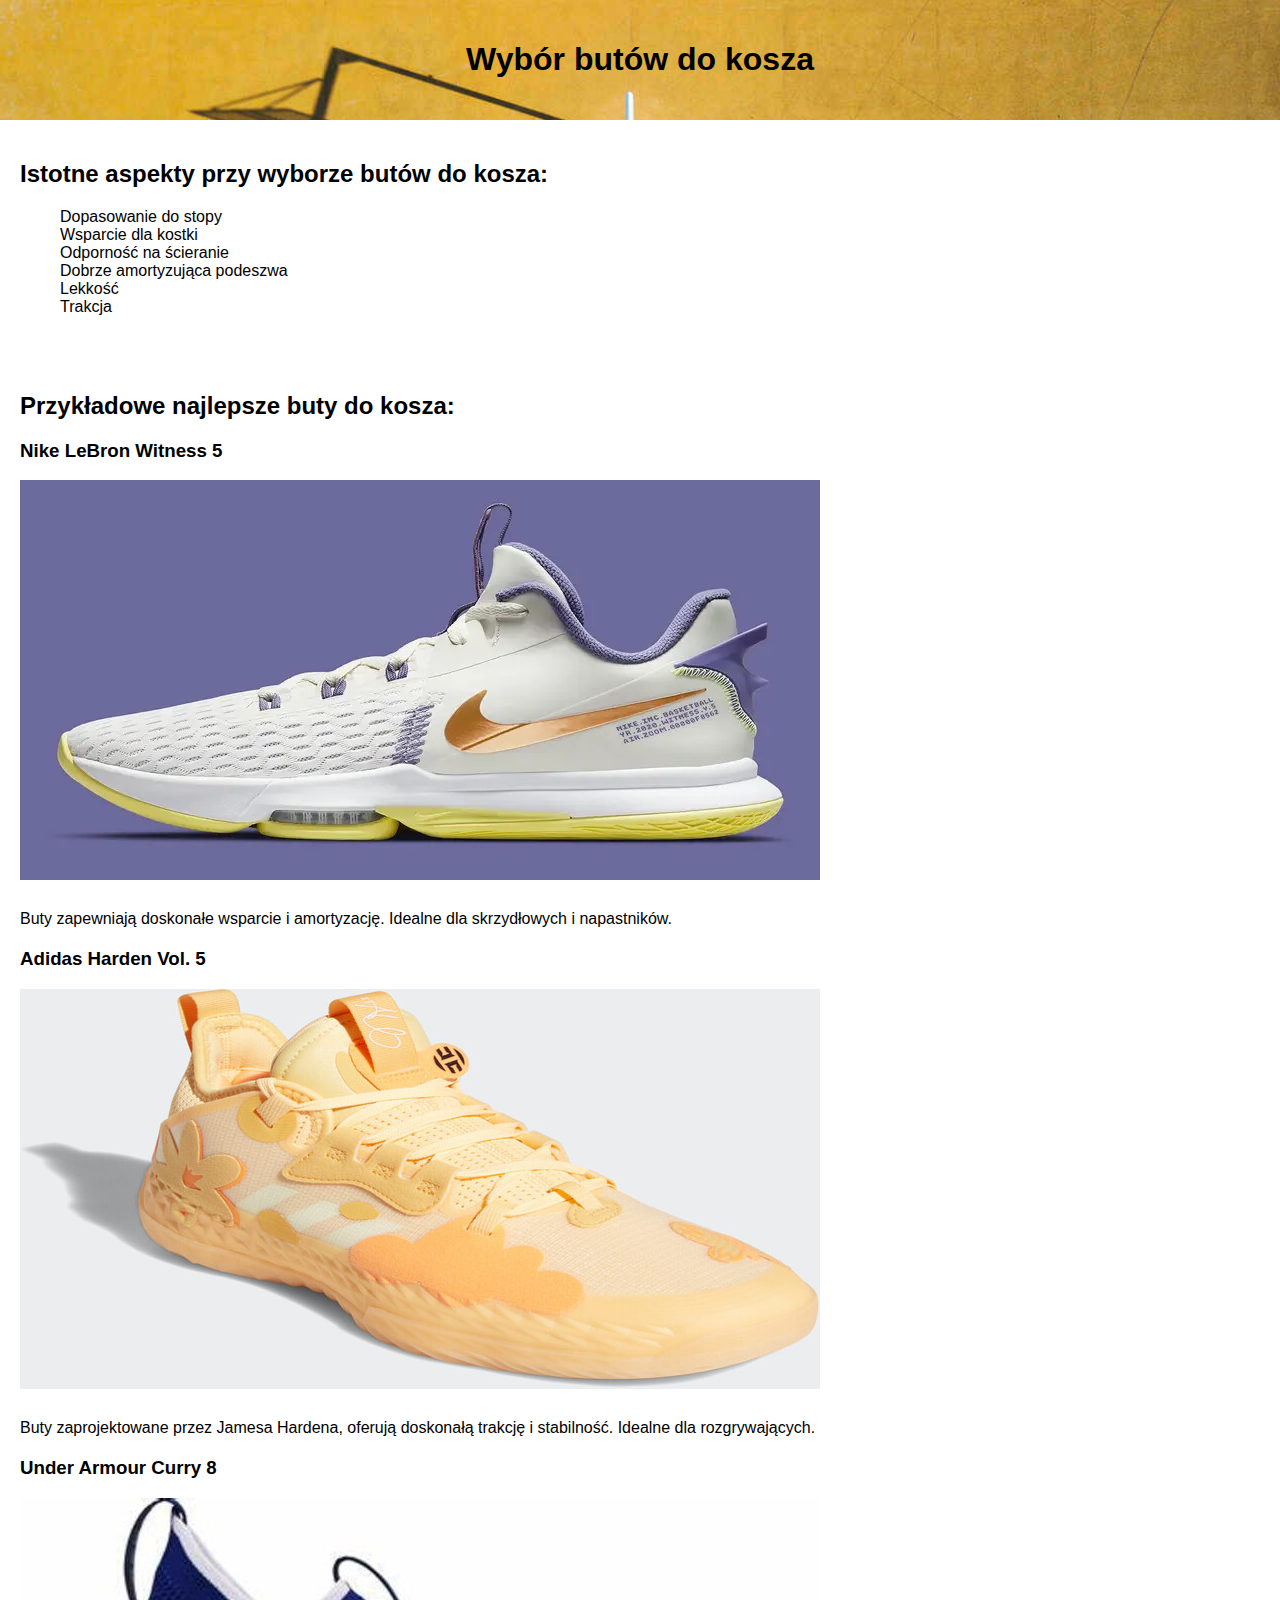
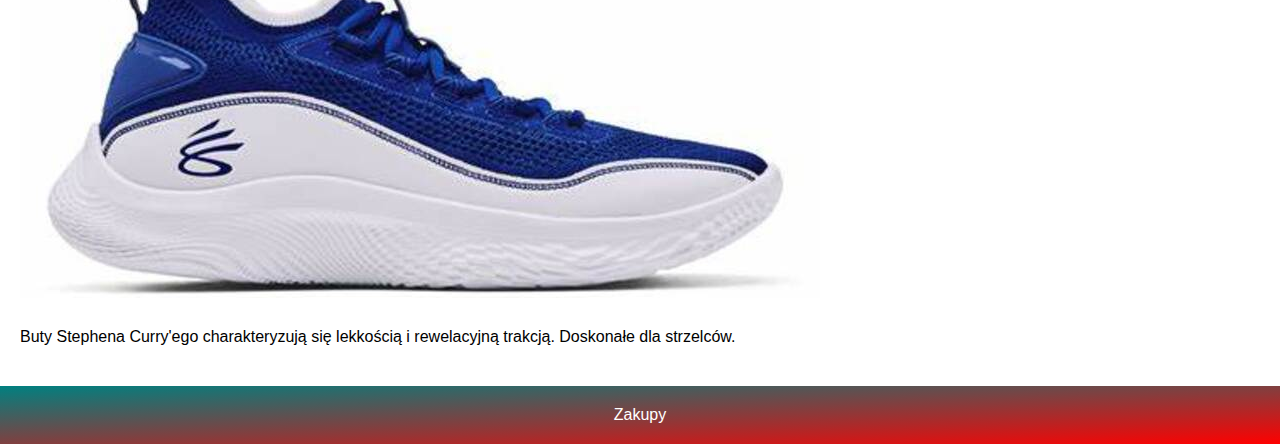
<file: index.html>
<!DOCTYPE html>
<html lang="en">
<head>
    <meta charset="UTF-8">
    <meta name="viewport" content="width=device-width, initial-scale=1.0">
    <title>Wybór butów do kosza</title>
    <link rel="stylesheet" href="styles.css">
</head>
<body>
    <header>
        <h1>Wybór butów do kosza</h1>
    </header>
    <section>
        <h2>Istotne aspekty przy wyborze butów do kosza:</h2>
        <ul>
            <li>Dopasowanie do stopy</li>
            <li>Wsparcie dla kostki</li>
            <li>Odporność na ścieranie</li>
            <li>Dobrze amortyzująca podeszwa</li>
            <li>Lekkość</li>
            <li>Trakcja</li>
        </ul>
    </section>
    <section>
        <h2>Przykładowe najlepsze buty do kosza:</h2>
        <div class="shoe">
            <h3>Nike LeBron Witness 5</h3>
            <img src="lebron.jpg" alt="Nike LeBron Witness 5">
            <p>Buty zapewniają doskonałe wsparcie i amortyzację. Idealne dla skrzydłowych i napastników.</p>
        </div>
        <div class="shoe">
            <h3>Adidas Harden Vol. 5</h3>
            <img src="harden.jpg" alt="Adidas Harden Vol. 5">
            <p>Buty zaprojektowane przez Jamesa Hardena, oferują doskonałą trakcję i stabilność. Idealne dla rozgrywających.</p>
        </div>
        <div class="shoe">
            <h3>Under Armour Curry 8</h3>
            <img src="curry.jpg" alt="Under Armour Curry 8">
            <p>Buty Stephena Curry'ego charakteryzują się lekkością i rewelacyjną trakcją. Doskonałe dla strzelców.</p>
        </div>
    </section>
    <footer>
        <a href="zakupy.html">Zakupy</a>
    </footer>
</body>
</html>
</file>
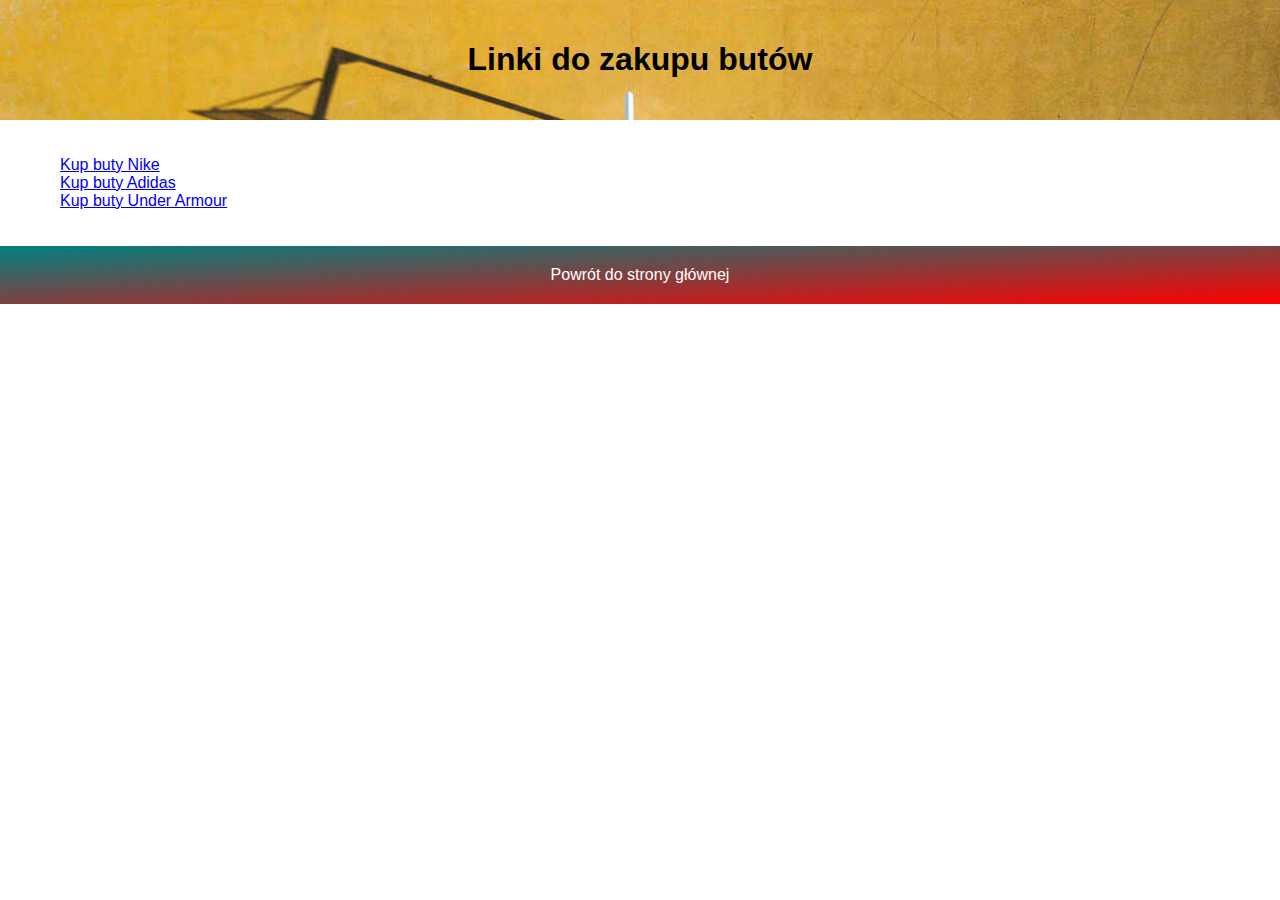
<file: Zakupy.html>
<!DOCTYPE html>
<html lang="en">
<head>
    <meta charset="UTF-8">
    <meta name="viewport" content="width=device-width, initial-scale=1.0">
    <title>Linki do zakupu butów</title>
    <link rel="stylesheet" href="styles.css">
</head>
<body>
    <header>
        <h1>Linki do zakupu butów</h1>
    </header>
    <section>
        <ul>
            <li><a href="https://www.nike.com">Kup buty Nike</a></li>
            <li><a href="https://www.adidas.com">Kup buty Adidas</a></li>
            <li><a href="https://www.underarmour.com">Kup buty Under Armour</a></li>
        </ul>
    </section>
    <footer>
        <a href="index.html">Powrót do strony głównej</a>
    </footer>
</body>
</html>
</file>
<file: styles.css>
body {
    font-family: Arial, sans-serif;
    margin: 0;
    padding: 0;
}

header {
    background: url('boisko.jpg') no-repeat center center fixed;
    background-size: cover;
    color: black;
    text-align: center;
    padding: 20px 0;
}


section {
    padding: 20px;
}

ul {
    list-style-type: none;
}

.shoe {
    margin-bottom: 20px;
}

.shoe img {
    max-width: 100%;
    height: auto;
    margin-bottom: 10px;
}

footer {
    background: linear-gradient(to bottom right, #008080, #FF0000);
    color: #fff;
    text-align: center;
    padding: 20px 0;
}

footer a {
    color: #fff;
    text-decoration: none;
}
</file>
